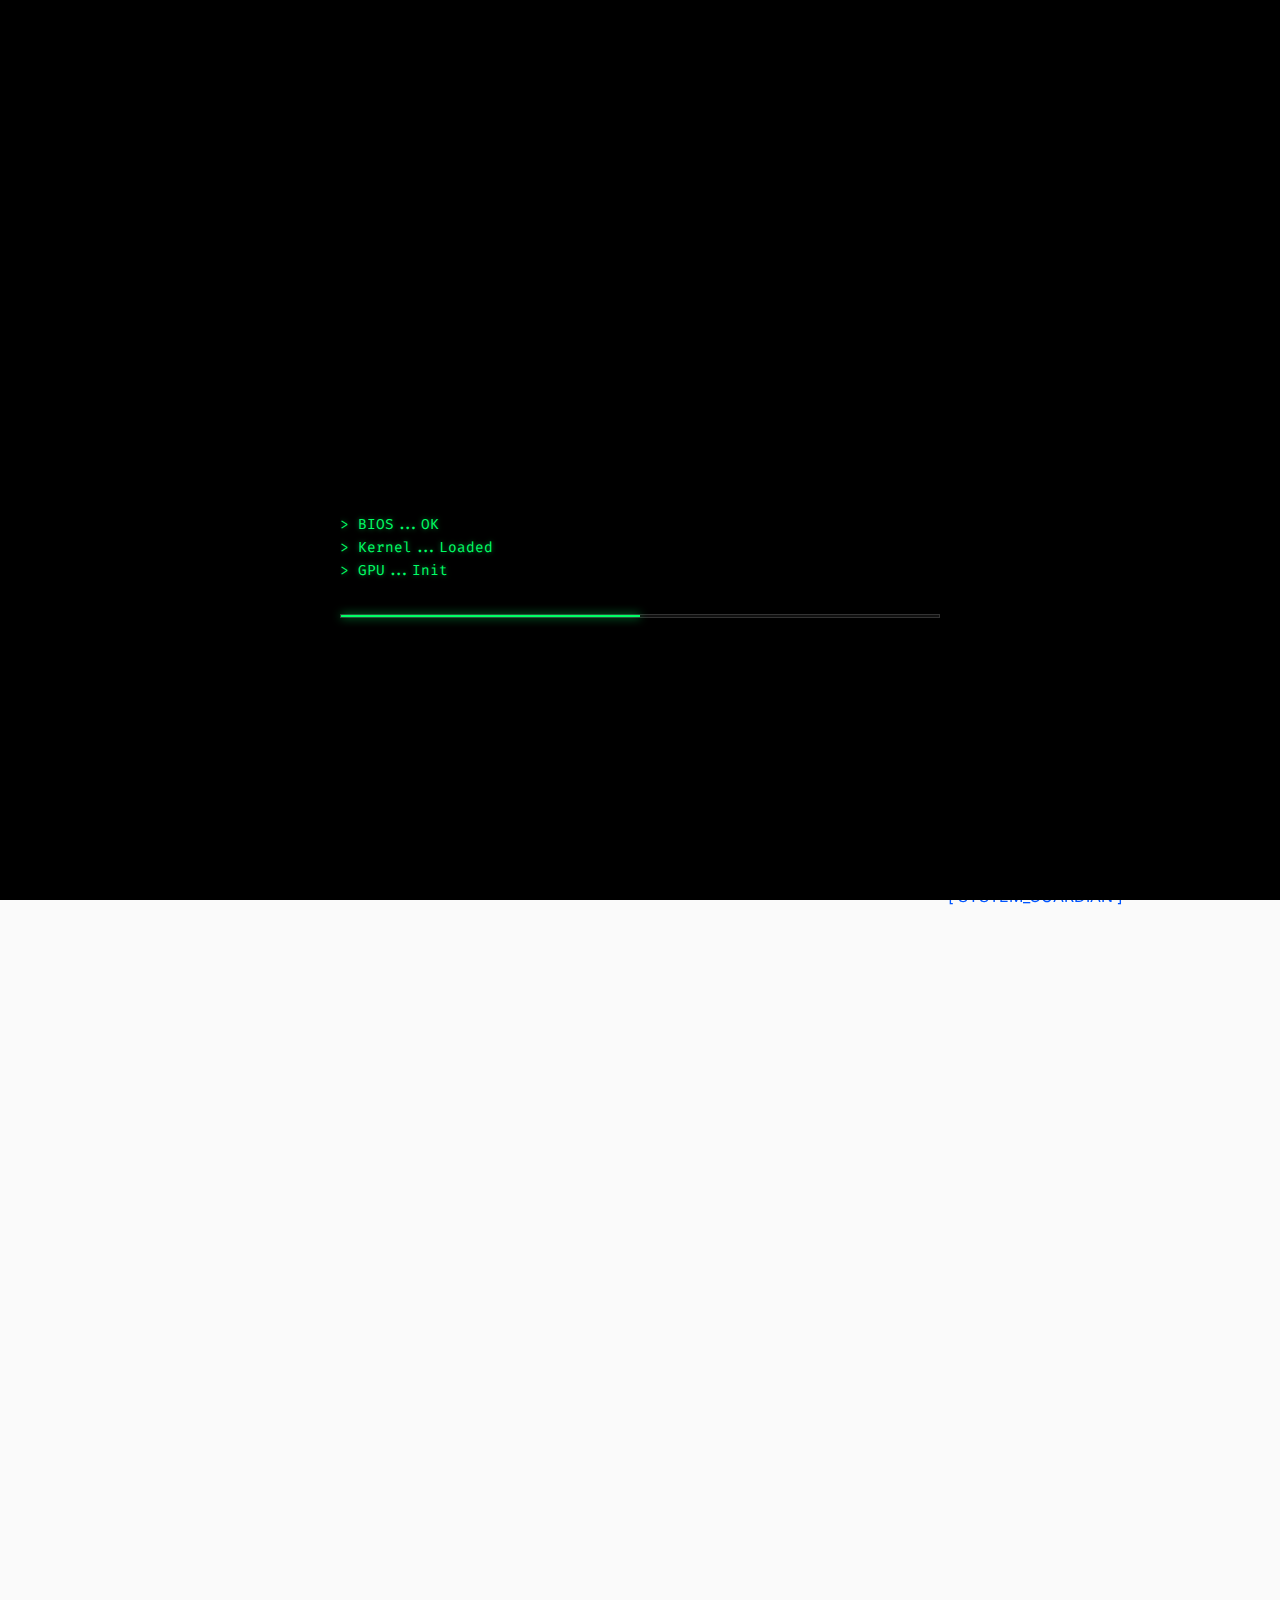
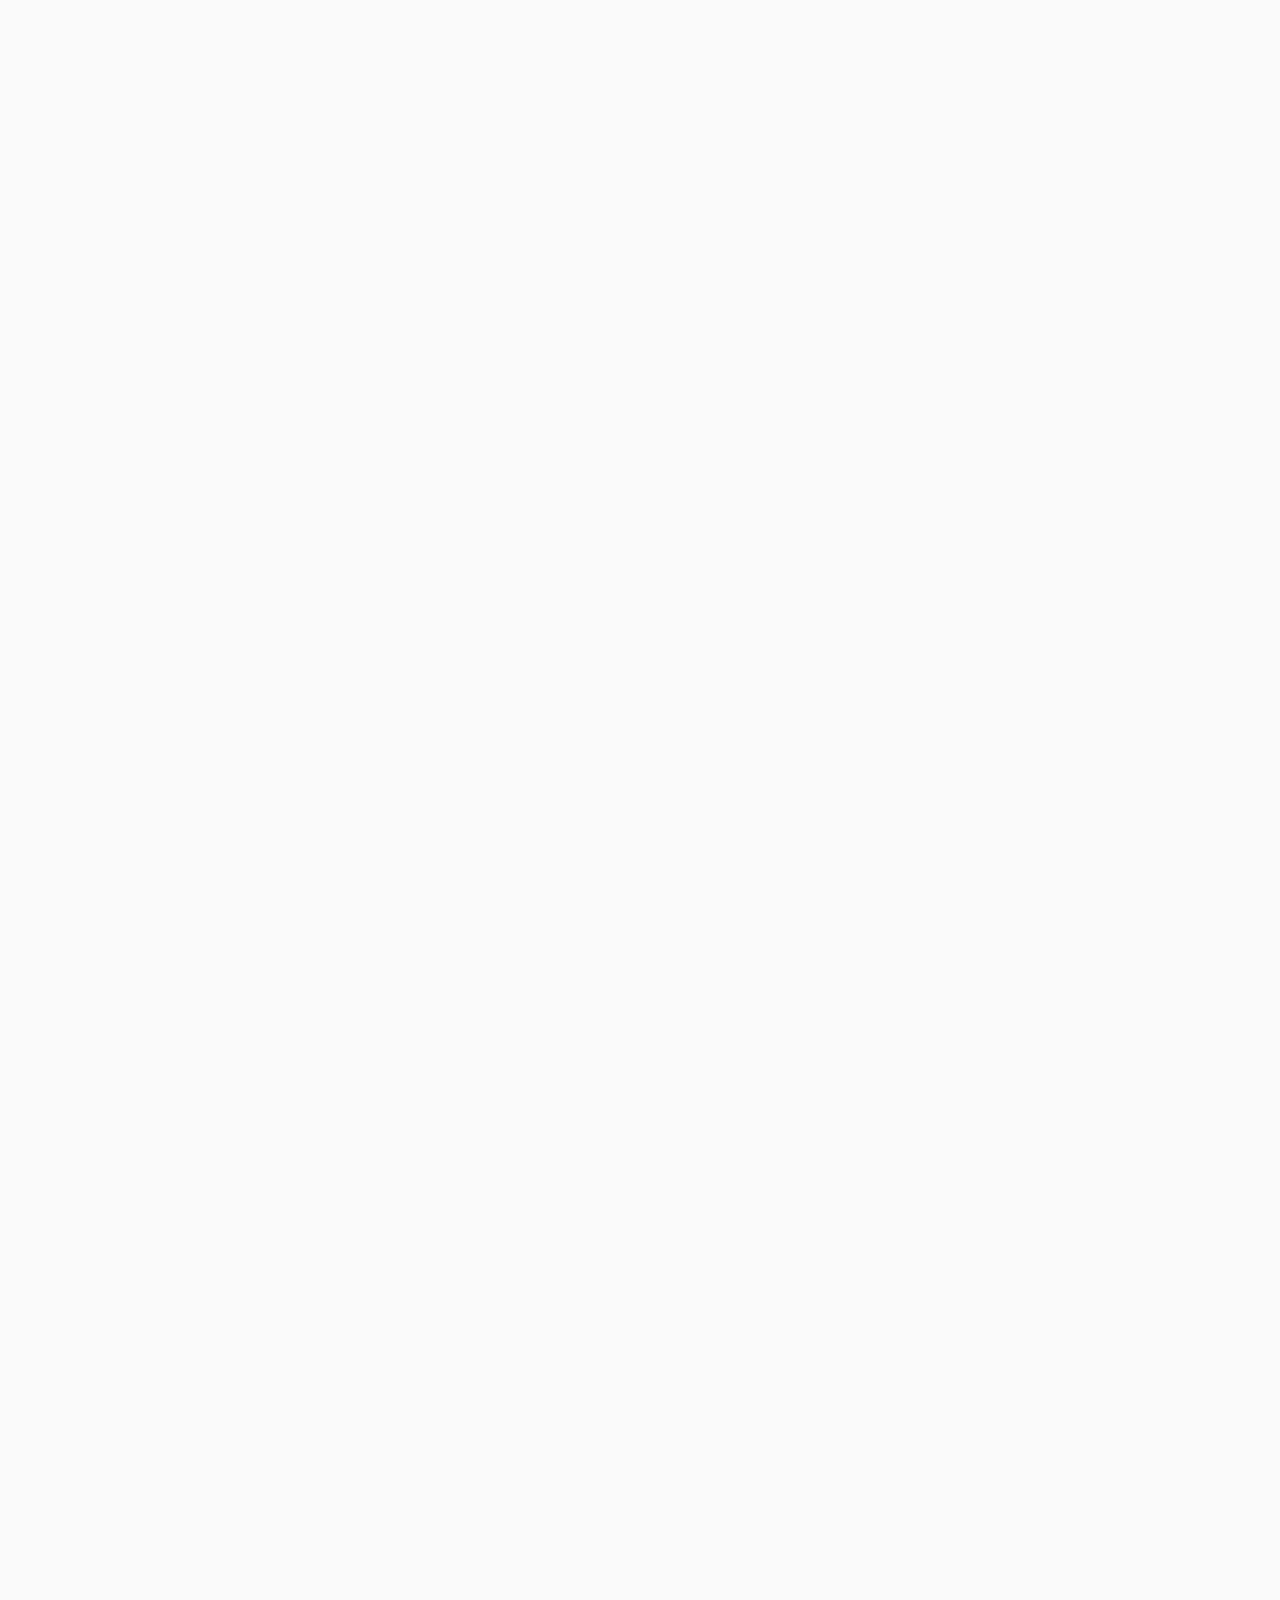
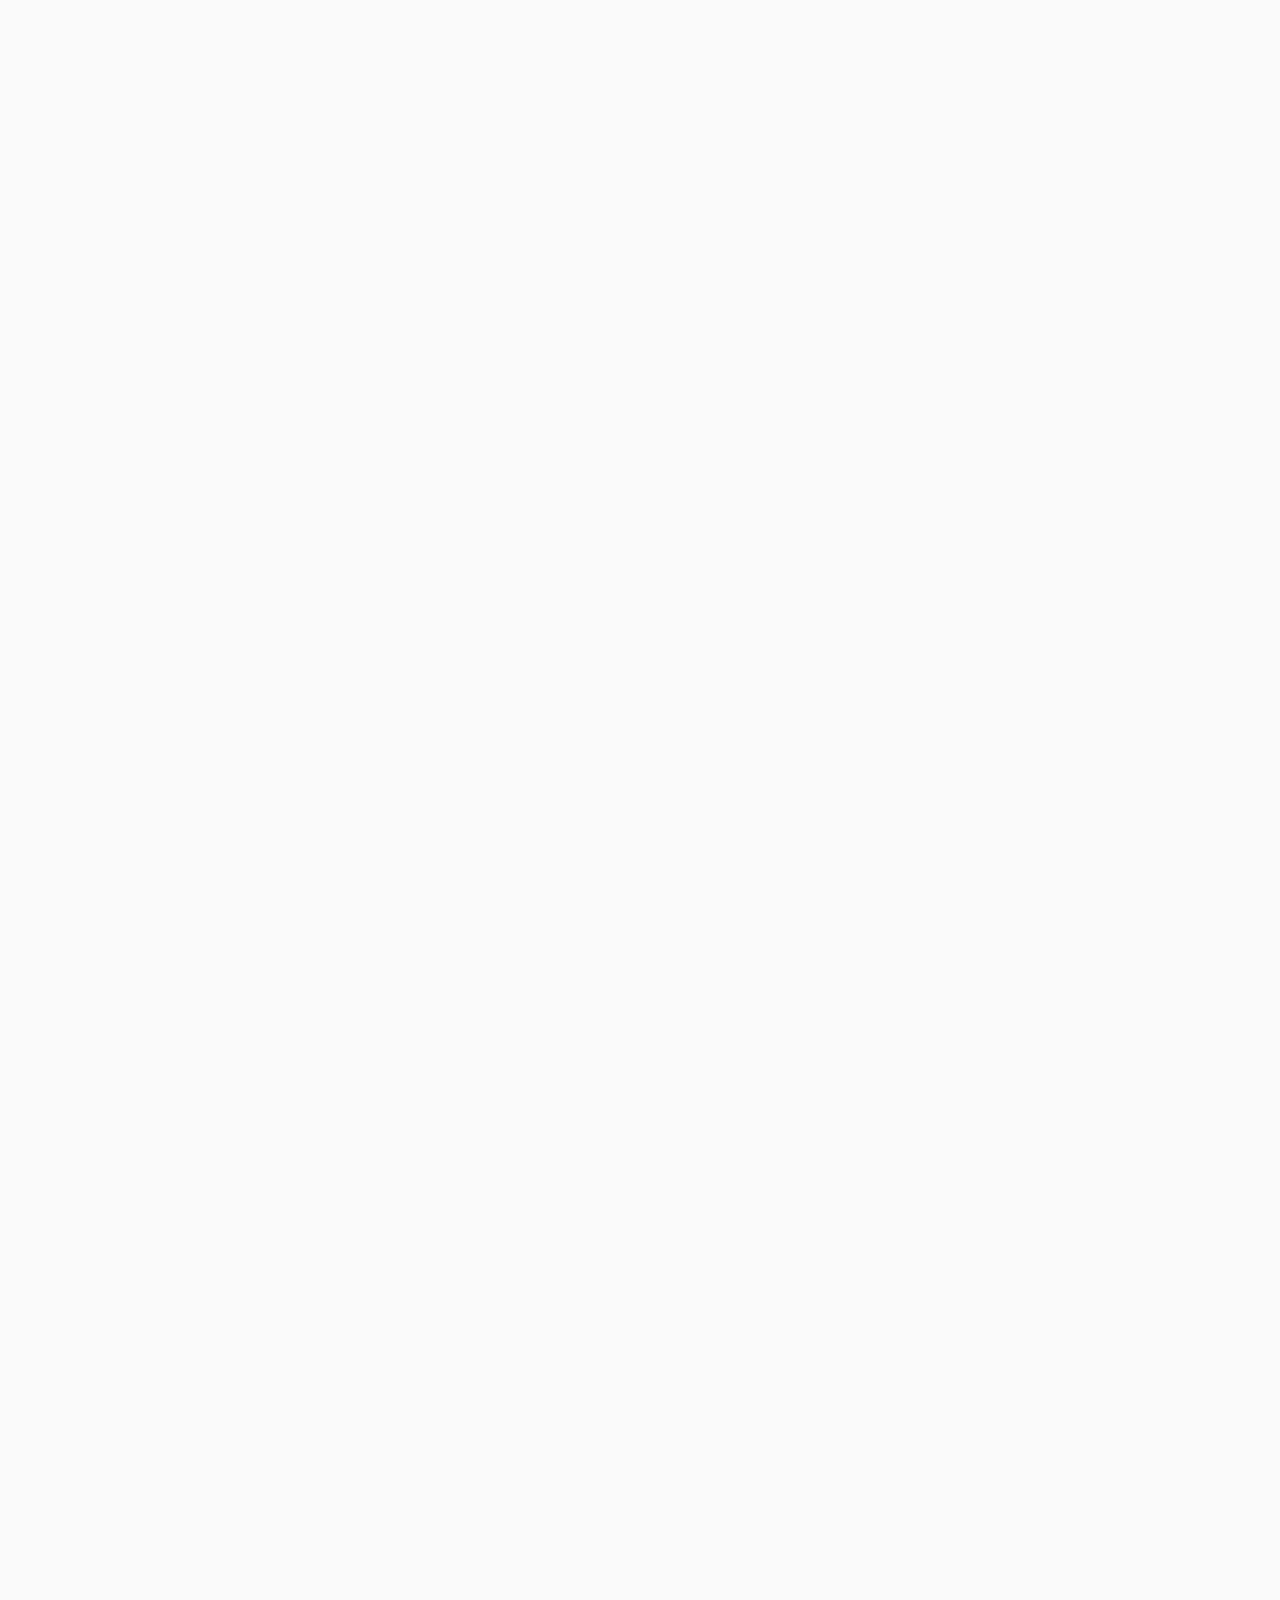
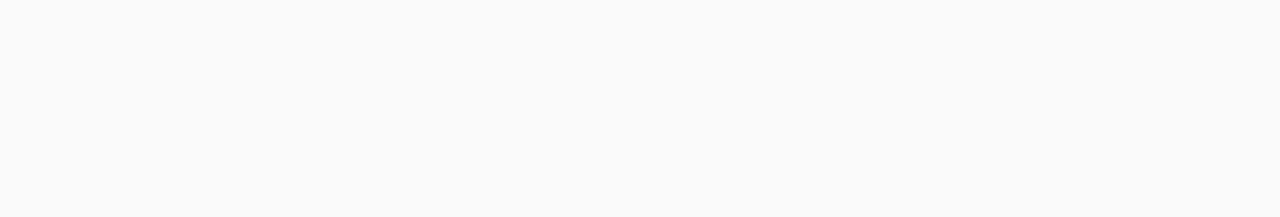
<file: index.html>
<!DOCTYPE html>
<html lang="en">
<head>
    <meta charset="UTF-8">
    <meta name="viewport" content="width=device-width, initial-scale=1.0">
    <meta name="description" content="Nithish M - AI & Data Science Student, Full Stack Developer, and App Developer. Portfolio showcasing Machine Learning, NLP, and Creative Coding projects.">
    <meta name="keywords" content="Nithish M, AI, Data Science, Machine Learning, NLP, Flutter, Unity, Full Stack Developer, Portfolio, Chennai">
    <meta name="author" content="Nithish M">
    <title>NITHISH M | AI & Data Science | Developer</title>
    <link rel="stylesheet" href="style.css">
    <link rel="preconnect" href="https://fonts.googleapis.com">
    <link rel="preconnect" href="https://fonts.gstatic.com" crossorigin>
    <link href="https://fonts.googleapis.com/css2?family=Fira+Code:wght@300;400;500;600;700&family=Inter:wght@300;400;500;600;700&display=swap" rel="stylesheet">
</head>
<body>
    <!-- Boot Loading Screen -->
    <div id="boot-screen">
        <div class="boot-container">
            <div id="boot-log"></div>
            <div class="boot-progress-bar">
                <div class="boot-progress"></div>
            </div>
        </div>
    </div>

    <!-- Navigation Bar -->
    <nav class="navbar" id="navbar">
        <div class="nav-brand">NM.</div>
        <ul class="nav-links">
            <li><a href="#home">Home</a></li>
            <li><a href="#about">About</a></li>
            <li><a href="#skills">Skills</a></li>
            <li><a href="#contact">Contact</a></li>
        </ul>
        <button id="theme-toggle" class="theme-btn" aria-label="Toggle Theme">
            🌓
        </button>
    </nav>

    <!-- UI Elements -->
    <div class="cursor-wrapper">
        <div class="cursor-blob"></div>
    </div>
    <canvas id="bg-canvas" data-speed="0.2"></canvas> <!-- Parallax Background -->

    <main class="container">
        <!-- Home Section -->
        <section id="home" class="terminal-section reveal-on-scroll" data-command="initialize profile --user Nithish_M">
            <div class="terminal-content">
                <div class="command-line">
                    <span class="prompt">></span>
                    <span class="command-text typed-command"></span>
                </div>
                
                <div class="home-layout">
                    <div class="t-content">
                        <h1 class="scramble-text">NITHISH <span class="highlight-text">M</span></h1>
                        <p class="subtitle animate-item delay-2">AI &#x2022; DATA SCIENCE &#x2022; FULL STACK</p>
                        
                        <div class="animate-item delay-3 info-box">
                            <p class="info-text">
                                <span class="info-label">Education:</span> B.Tech AI & DS @ Sri Sairam Eng. College<br>
                                <span class="info-label">Location:</span> Chennai, India<br>
                                <span class="info-label">Focus:</span> ML, NLP, Flutter, Unity
                            </p>
                        </div>

                        <div class="animate-item delay-4 scroll-prompt">
                            <p>[ SCROLL TO EXPLORE ]</p>
                        </div>
                    </div>

                    <!-- Voxel 3D Object Visual -->
                    <div class="globe-container animate-item delay-3">
                        <div class="voxel-container" id="voxel-model">
                            <!-- Voxels will be injected here by JS -->
                            <div class="voxel-loading">[ CONSTRUCTING_3D_MODEL ]</div>
                        </div>
                    </div>
                </div>
            </div>
        </section>

        <!-- About Section -->
        <section id="about" class="static-section reveal-on-scroll">
            <div class="terminal-header">
                <span class="prompt">></span>
                <span class="command-text">cat /sys/bio_data.txt</span>
            </div>
            
            <div class="content-frame section-wrapper">
                <div class="t-content">
                    <h2 class="scramble-text">Profile Overview</h2>
                    <div class="split-view reverse-mobile">
                        <div class="text-block animate-item">
                            <p>Passionate AI and Data Science student with experience in Machine Learning, NLP, Flutter, and Unity. Adept at rapid learning, problem-solving, and building efficient, real-world solutions.</p>
                            <br>
                            <p>Strong communicator and collaborative team player with a keen interest in software development and continuous innovation.</p>
                            
                            <div class="specs-box">
                                <h3>[ Academic_Stats ]</h3>
                                <ul>
                                    <li><span class="label">Degree:</span> B.Tech AI & Data Science</li>
                                    <li><span class="label">Institution:</span> Sri Sairam Engineering College</li>
                                    <li><span class="label">Batch:</span> 2023 - 2027</li>
                                    <li><span class="label">CGPA:</span> 7.93</li>
                                </ul>
                            </div>

                            <!-- Resume Button -->
                            <div class="resume-wrapper">
                                <a href="resume.pdf" target="_blank" class="cyber-btn">
                                    <span class="btn-content">[ DOWNLOAD_RESUME ]</span>
                                    <span class="btn-glitch"></span>
                                </a>
                            </div>
                        </div>
                        <div class="action-block animate-item">
                             <div class="specs-box">
                                <h3>[ Experience_Log ]</h3>
                                <ul class="experience-list">
                                    <li>
                                        <span class="highlight">Fluezen Technology (15 Days)</span><br>
                                        <span class="desc">Full Stack Intern | Smart OPD Queue System</span>
                                    </li>
                                    <li>
                                        <span class="highlight">CodSoft (30 Days)</span><br>
                                        <span class="desc">ML Intern | Data Analyst & Developer</span>
                                    </li>
                                </ul>
                             </div>
                             
                             <div class="cert-box">
                                 <h3 class="cert-title">[ Certifications ]</h3>
                                 <div class="tags-container">
                                     <span class="tag">IBM 1M1B</span>
                                     <span class="tag">Cisco AI</span>
                                     <span class="tag">NPTEL ML</span>
                                 </div>
                             </div>
                        </div>
                    </div>
                </div>
            </div>
        </section>

        <!-- Skills & Projects Section -->
        <section id="skills" class="static-section reveal-on-scroll">
            <div class="terminal-header">
                <span class="prompt">></span>
                <span class="command-text">view --projects --skills</span>
            </div>

            <div class="content-frame section-wrapper">
                <div class="t-content">
                    <h2 class="scramble-text">Technical Arsenal</h2>
                    
                    <!-- Skills Table -->
                    <div class="process-table animate-item">
                        <div class="table-header">
                            <span>CATEGORY</span><span>STACK</span><span>PROFICIENCY</span>
                        </div>
                        <div class="table-row">
                            <span class="cat-label">Primary Lang</span><span class="stack-val">Python, Java, C++</span><span class="status-run">High</span>
                        </div>
                        <div class="table-row">
                            <span class="cat-label">Development</span><span class="stack-val">HTML, CSS, JS, Flutter, Kotlin</span><span class="status-run">High</span>
                        </div>
                        <div class="table-row">
                            <span class="cat-label">AI / ML</span><span class="stack-val">TensorFlow, OpenCV, NLP</span><span class="status-adv">Advanced</span>
                        </div>
                        <div class="table-row">
                            <span class="cat-label">Tools</span><span class="stack-val">Git, Blender, MySQL</span><span class="status-sleep">Standard</span>
                        </div>
                    </div>

                    <h2 class="scramble-text mobile-margin">Project Modules</h2>
                    <div class="grid-container">
                        <article class="card animate-item">
                            <div class="card-content">
                                <h3>SanctuAI</h3>
                                <div style="font-size: 0.75rem; color: var(--highlight-color); margin-bottom: 1rem; font-family: var(--font-heading);">Python | NLP | TensorFlow | Flask</div>
                                <p>AI tool that redacts sensitive mental health data while fully preserving context. Features integrated sentiment analysis and real-time text processing.</p>
                            </div>
                            <span class="status-tag">[ TEAM LEAD ]</span>
                        </article>
                        
                        <article class="card animate-item">
                            <div class="card-content">
                                <h3>AI Buyer Agent</h3>
                                <div style="font-size: 0.75rem; color: var(--highlight-color); margin-bottom: 1rem; font-family: var(--font-heading);">Python | NLP | Conversational AI</div>
                                <p>Dynamic autonomous agent designed to negotiate prices with sellers in e-commerce, optimizing deals while strictly maintaining human-like interactions.</p>
                            </div>
                            <span class="status-tag">[ DEVELOPER ]</span>
                        </article>

                        <article class="card animate-item">
                            <div class="card-content">
                                <h3>N-Lab</h3>
                                <div style="font-size: 0.75rem; color: var(--highlight-color); margin-bottom: 1rem; font-family: var(--font-heading);">Kotlin | XML | Coroutines | RxFFmpeg</div>
                                <p>Native Android engine for high-performance processing of PDFs, Office documents, and media editing leveraging iText7 and Apache POI.</p>
                            </div>
                            <span class="status-tag">[ APP DEVELOPER ]</span>
                        </article>

                        <article class="card animate-item">
                            <div class="card-content">
                                <h3>Job-Trekker</h3>
                                <div style="font-size: 0.75rem; color: var(--highlight-color); margin-bottom: 1rem; font-family: var(--font-heading);">Flutter | Dart | Firebase | Riverpod</div>
                                <p>Cross-platform job-tracking application deployed with scalable Clean Architecture, Hive storage operations, and automated Gmail API integration.</p>
                            </div>
                            <span class="status-tag">[ APP DEVELOPER ]</span>
                        </article>
                    </div>
                </div>
            </div>
        </section>

        <!-- Contact Section -->
        <section id="contact" class="static-section reveal-on-scroll">
            <div class="terminal-header">
                <span class="prompt">></span>
                <span class="command-text">./connect_nithish.sh</span>
            </div>

            <div class="content-frame section-wrapper">
                <div class="t-content contact-inner">
                    <div class="contact-header">
                        <h2 class="scramble-text">Establish Uplink</h2>
                        <p class="animate-item loc-text">Chennai, India | +91 7904985237</p>
                    </div>
                    
                    <form id="contact-form" class="animate-item" onsubmit="event.preventDefault(); sendMessage();">
                        <div class="input-wrap">
                            <label for="email">SENDER_ID (Email):</label>
                            <input type="email" id="email" placeholder="yourname@gmail.com" required>
                        </div>
                        <div class="input-wrap">
                            <label for="message">TRANSMISSION_DATA:</label>
                            <textarea id="message" rows="4" placeholder="Initiate conversation protocol..." required></textarea>
                        </div>
                        <button type="submit" class="send-btn">[ EXECUTE SEND ]</button>
                    </form>

                    <div class="footer-info animate-item">
                        <p class="uptime">SESSION UPTIME: <span id="uptime-counter">00:00:00</span></p>
                        <div class="social-links-minimal">
                            <a href="https://linkedin.com/in/M-NITHISH" target="_blank">LinkedIn</a>
                            <span class="divider">|</span>
                            <a href="mailto:nithish1436m@gmail.com">Email</a>
                            <span class="divider">|</span>
                            <a href="#">GitHub</a>
                        </div>
                        <p class="arch-tag">SYSTEM ARCHITECT: NITHISH M</p>
                    </div>
                </div>
            </div>
        </section>
    </main>
    <script src="script.js"></script>
</body>
</html>
</file>
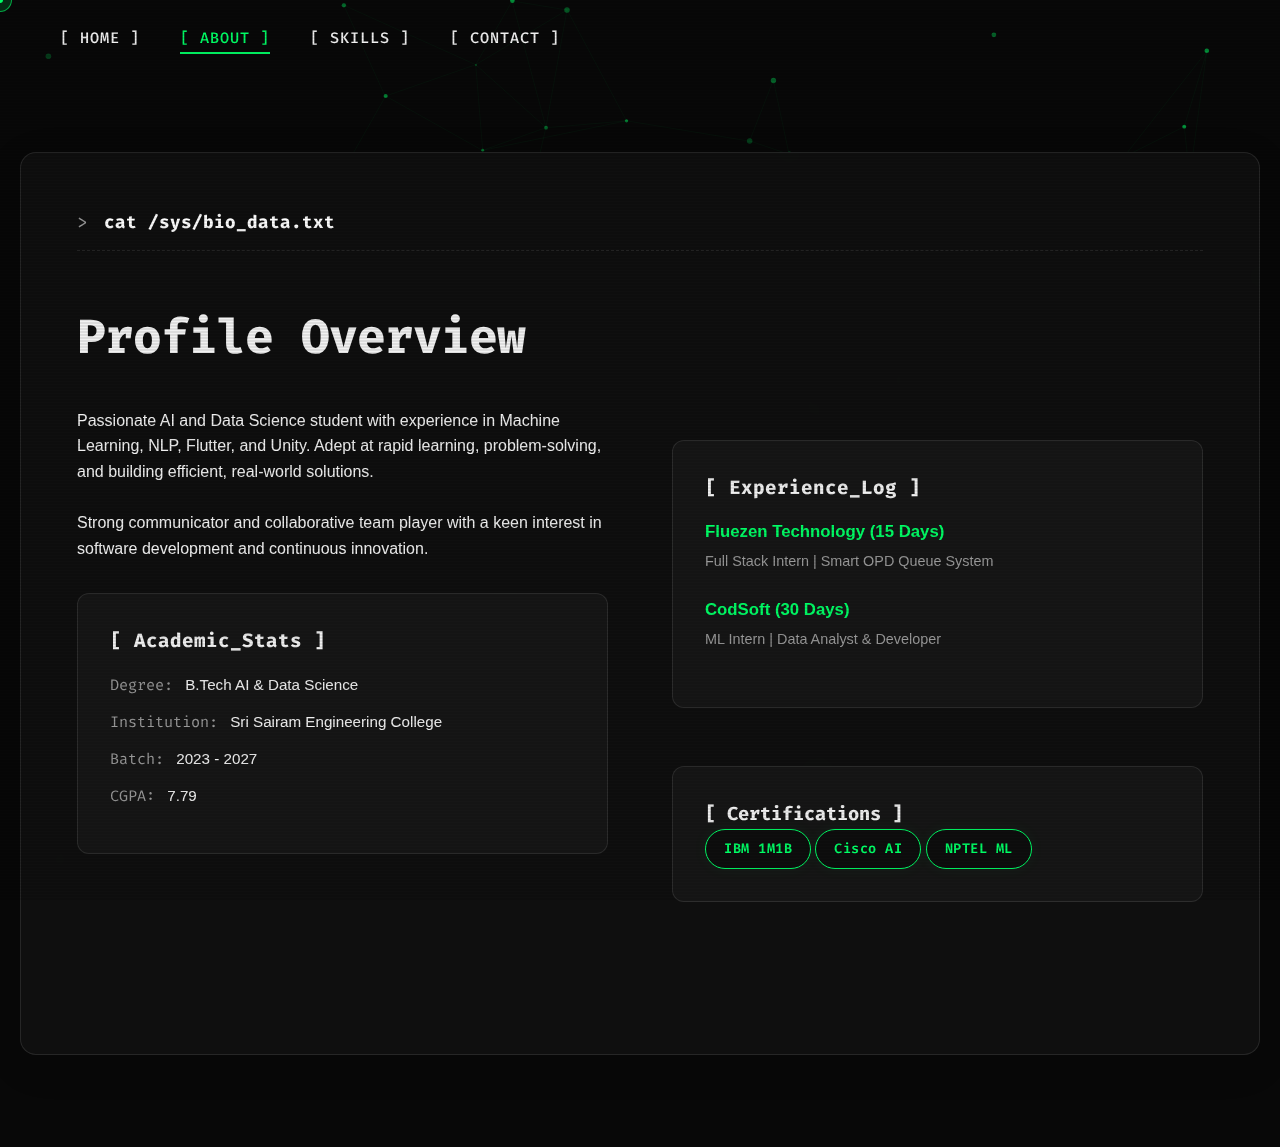
<file: about.html>
<!DOCTYPE html>
<html lang="en">
<head>
    <meta charset="UTF-8">
    <meta name="viewport" content="width=device-width, initial-scale=1.0">
    <title>NITHISH M | About</title>
    <link rel="stylesheet" href="style.css">
    <link rel="preconnect" href="https://fonts.googleapis.com">
    <link rel="preconnect" href="https://fonts.gstatic.com" crossorigin>
    <link href="https://fonts.googleapis.com/css2?family=Fira+Code:wght@300;400;500;600;700&display=swap" rel="stylesheet">
</head>
<body class="page-about">
    <!-- Navigation Bar -->
    <nav class="navbar">
        <ul class="nav-links">
            <li><a href="index.html">[ HOME ]</a></li>
            <li><a href="about.html" class="active">[ ABOUT ]</a></li>
            <li><a href="skills.html">[ SKILLS ]</a></li>
            <li><a href="contact.html">[ CONTACT ]</a></li>
        </ul>
    </nav>

    <!-- UI Elements -->
    <div class="cursor-wrapper">
        <div class="cursor-blob"></div>
    </div>
    <canvas id="bg-canvas" data-speed="0"></canvas> 

    <main class="container">
        <div class="content-frame">
            <section id="about" class="static-section">
                <div class="terminal-header">
                    <span class="prompt">></span>
                    <span class="command-text">cat /sys/bio_data.txt</span>
                </div>
                
                <div class="t-content">
                    <h2 class="scramble-text">Profile Overview</h2>
                    <div class="split-view reverse-mobile">
                        <div class="text-block">
                            <p>Passionate AI and Data Science student with experience in Machine Learning, NLP, Flutter, and Unity. Adept at rapid learning, problem-solving, and building efficient, real-world solutions.</p>
                            <br>
                            <p>Strong communicator and collaborative team player with a keen interest in software development and continuous innovation.</p>
                            
                            <div class="specs-box">
                                <h3>[ Academic_Stats ]</h3>
                                <ul>
                                    <li><span class="label">Degree:</span> B.Tech AI & Data Science</li>
                                    <li><span class="label">Institution:</span> Sri Sairam Engineering College</li>
                                    <li><span class="label">Batch:</span> 2023 - 2027</li>
                                    <li><span class="label">CGPA:</span> 7.79</li>
                                </ul>
                            </div>
                        </div>
                        <div class="action-block">
                             <div class="specs-box">
                                <h3>[ Experience_Log ]</h3>
                                <ul class="experience-list">
                                    <li>
                                        <span class="highlight">Fluezen Technology (15 Days)</span><br>
                                        <span class="desc">Full Stack Intern | Smart OPD Queue System</span>
                                    </li>
                                    <li>
                                        <span class="highlight">CodSoft (30 Days)</span><br>
                                        <span class="desc">ML Intern | Data Analyst & Developer</span>
                                    </li>
                                </ul>
                             </div>
                             <br>
                             <div class="cert-box">
                                 <h3>[ Certifications ]</h3>
                                 <span class="tag">IBM 1M1B</span>
                                 <span class="tag">Cisco AI</span>
                                 <span class="tag">NPTEL ML</span>
                             </div>
                        </div>
                    </div>
                </div>
            </section>
        </div>
    </main>

    <script src="script.js"></script>
</body>
</html>
</file>
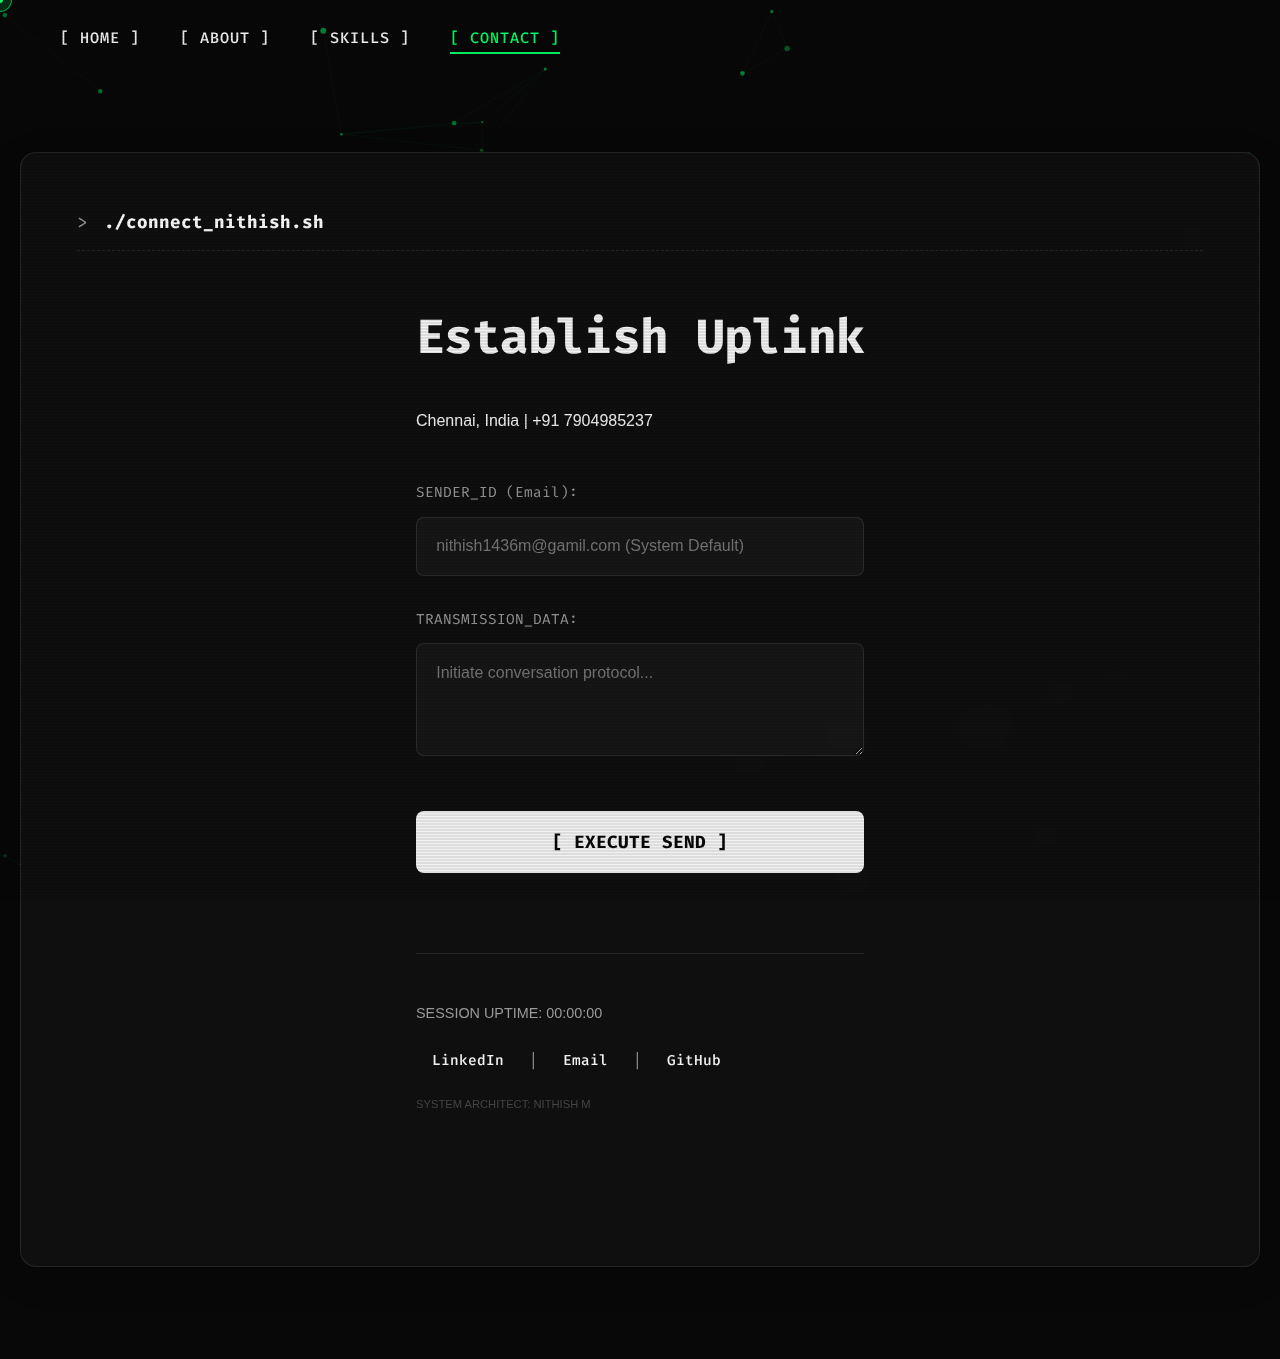
<file: contact.html>
<!DOCTYPE html>
<html lang="en">
<head>
    <meta charset="UTF-8">
    <meta name="viewport" content="width=device-width, initial-scale=1.0">
    <title>NITHISH M | Contact</title>
    <link rel="stylesheet" href="style.css">
    <link rel="preconnect" href="https://fonts.googleapis.com">
    <link rel="preconnect" href="https://fonts.gstatic.com" crossorigin>
    <link href="https://fonts.googleapis.com/css2?family=Fira+Code:wght@300;400;500;600;700&display=swap" rel="stylesheet">
</head>
<body class="page-contact">
    <!-- Navigation Bar -->
    <nav class="navbar">
        <ul class="nav-links">
            <li><a href="index.html">[ HOME ]</a></li>
            <li><a href="about.html">[ ABOUT ]</a></li>
            <li><a href="skills.html">[ SKILLS ]</a></li>
            <li><a href="contact.html" class="active">[ CONTACT ]</a></li>
        </ul>
    </nav>

    <!-- UI Elements -->
    <div class="cursor-wrapper">
        <div class="cursor-blob"></div>
    </div>
    <canvas id="bg-canvas" data-speed="0"></canvas>

    <main class="container">
        <div class="content-frame">
            <section id="contact" class="static-section">
                <div class="terminal-header">
                    <span class="prompt">></span>
                    <span class="command-text">./connect_nithish.sh</span>
                </div>
                
                <div class="t-content" style="max-width: 700px; margin: 0 auto;">
                    <div class="contact-header">
                        <h2 class="scramble-text">Establish Uplink</h2>
                        <p>Chennai, India | +91 7904985237</p>
                    </div>
                    
                    <form id="contact-form" onsubmit="event.preventDefault(); sendMessage();">
                        <div class="input-wrap">
                            <label for="email">SENDER_ID (Email):</label>
                            <input type="email" id="email" placeholder="nithish1436m@gamil.com (System Default)" required>
                        </div>
                        <div class="input-wrap">
                            <label for="message">TRANSMISSION_DATA:</label>
                            <textarea id="message" rows="4" placeholder="Initiate conversation protocol..." required></textarea>
                        </div>
                        <button type="submit" class="send-btn">[ EXECUTE SEND ]</button>
                    </form>

                    <div class="footer-info">
                        <p>SESSION UPTIME: <span id="uptime-counter">00:00:00</span></p>
                        <div class="social-links-minimal">
                            <a href="https://linkedin.com/in/M-NITHISH" target="_blank">LinkedIn</a> | 
                            <a href="mailto:nithish1436m@gamil.com">Email</a> | 
                            <a href="#">GitHub</a>
                        </div>
                        <p style="margin-top: 1rem; font-size: 0.7rem; color: #444;">SYSTEM ARCHITECT: NITHISH M</p>
                    </div>
                </div>
            </section>
        </div>
    </main>

    <script src="script.js"></script>
</body>
</html>
</file>
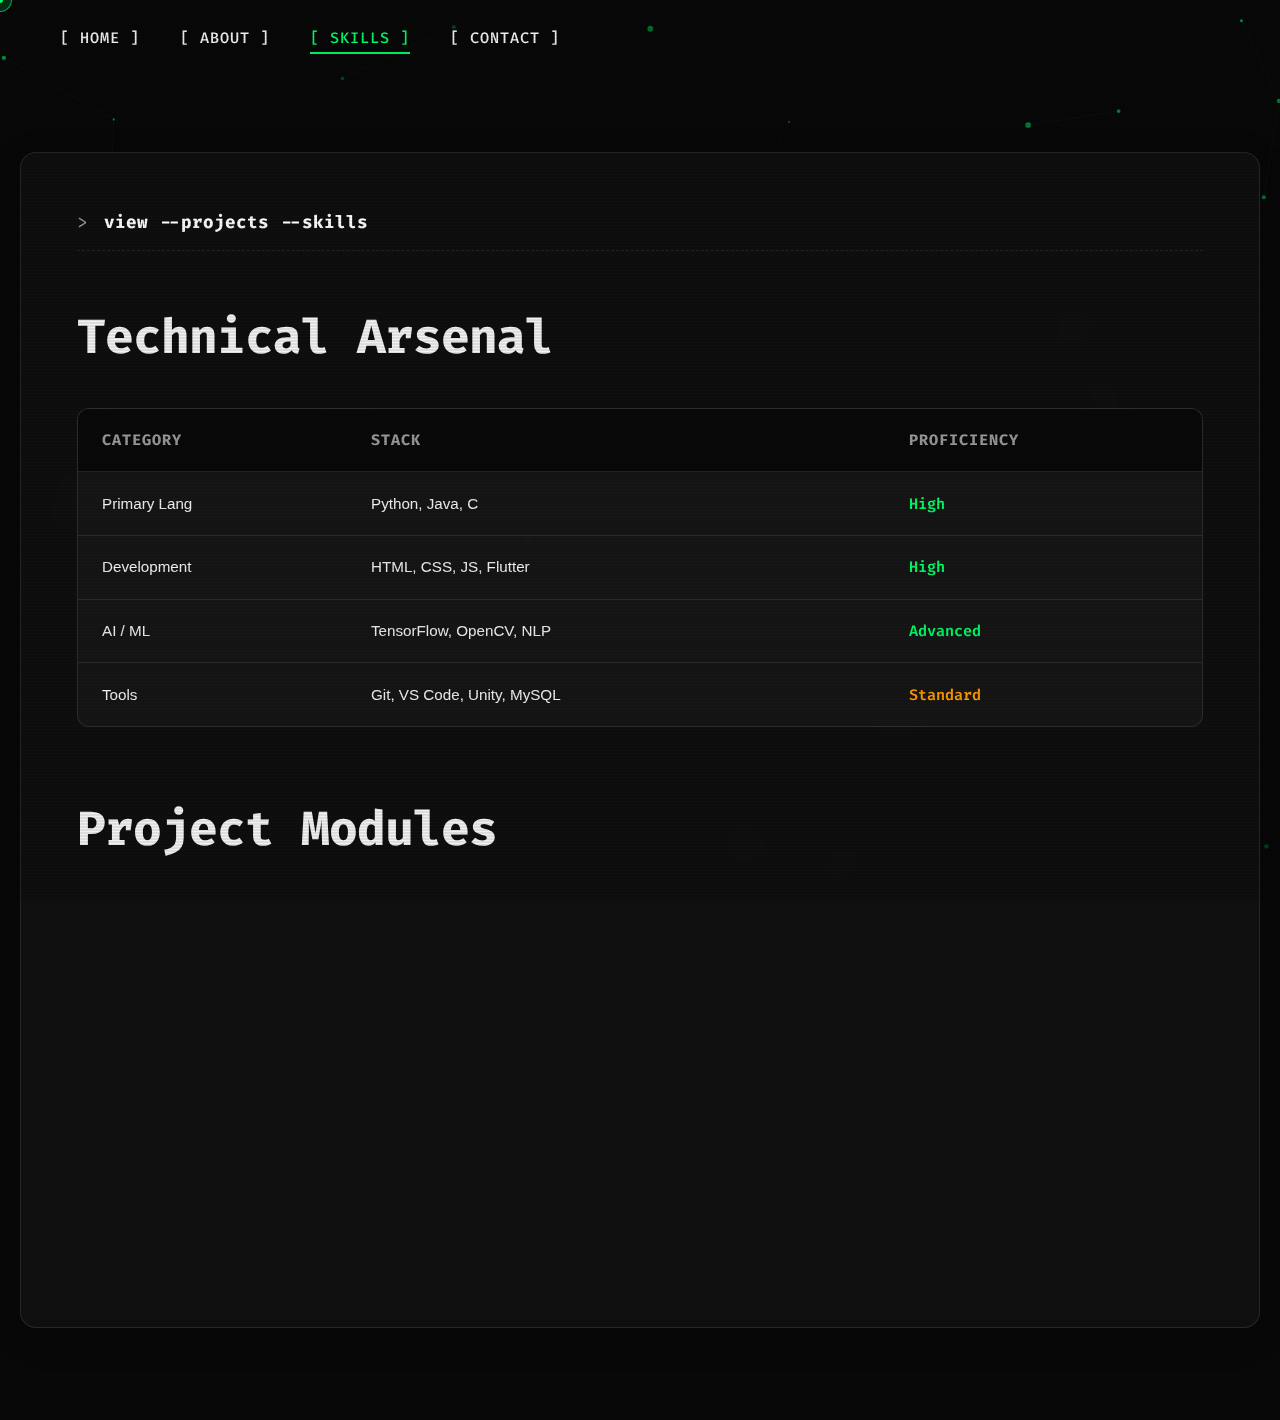
<file: skills.html>
<!DOCTYPE html>
<html lang="en">
<head>
    <meta charset="UTF-8">
    <meta name="viewport" content="width=device-width, initial-scale=1.0">
    <title>NITHISH M | Skills & Projects</title>
    <link rel="stylesheet" href="style.css">
    <link rel="preconnect" href="https://fonts.googleapis.com">
    <link rel="preconnect" href="https://fonts.gstatic.com" crossorigin>
    <link href="https://fonts.googleapis.com/css2?family=Fira+Code:wght@300;400;500;600;700&display=swap" rel="stylesheet">
</head>
<body class="page-skills">
    <!-- Navigation Bar -->
    <nav class="navbar">
        <ul class="nav-links">
            <li><a href="index.html">[ HOME ]</a></li>
            <li><a href="about.html">[ ABOUT ]</a></li>
            <li><a href="skills.html" class="active">[ SKILLS ]</a></li>
            <li><a href="contact.html">[ CONTACT ]</a></li>
        </ul>
    </nav>

    <!-- UI Elements -->
    <div class="cursor-wrapper">
        <div class="cursor-blob"></div>
    </div>
    <canvas id="bg-canvas" data-speed="0"></canvas>

    <main class="container">
        <div class="content-frame">
            <section id="skills" class="static-section">
                <div class="terminal-header">
                    <span class="prompt">></span>
                    <span class="command-text">view --projects --skills</span>
                </div>
                
                <div class="t-content">
                    <h2 class="scramble-text">Technical Arsenal</h2>
                    
                    <!-- Skills Table -->
                    <div class="process-table">
                        <div class="table-header">
                            <span>CATEGORY</span><span>STACK</span><span>PROFICIENCY</span>
                        </div>
                        <div class="table-row">
                            <span>Primary Lang</span><span>Python, Java, C</span><span class="status-run">High</span>
                        </div>
                        <div class="table-row">
                            <span>Development</span><span>HTML, CSS, JS, Flutter</span><span class="status-run">High</span>
                        </div>
                        <div class="table-row">
                            <span>AI / ML</span><span>TensorFlow, OpenCV, NLP</span><span class="status-run">Advanced</span>
                        </div>
                        <div class="table-row">
                            <span>Tools</span><span>Git, VS Code, Unity, MySQL</span><span class="status-sleep">Standard</span>
                        </div>
                    </div>

                    <h2 class="scramble-text mobile-margin">Project Modules</h2>
                    <div class="grid-container">
                        <article class="card">
                            <h3>SanctuAI</h3>
                            <p>Context-Aware Mental Health Text Redactor using NLP & Flask.</p>
                            <span class="status-tag">[ TEAM LEAD ]</span>
                        </article>
                        
                        <article class="card">
                            <h3>AI Buyer Agent</h3>
                            <p>Autonomous negotiation bot for e-commerce using Conversational AI.</p>
                            <span class="status-tag">[ DEVELOPER ]</span>
                        </article>

                        <article class="card">
                            <h3>Android App Dev</h3>
                            <p>Kotlin/XML based application development.</p>
                            <span class="status-tag">[ COMPLETED ]</span>
                        </article>
                    </div>
                </div>
            </section>
        </div>
    </main>

    <script src="script.js"></script>
</body>
</html>
</file>
<file: style.css>
:root {
    --bg-color: #080808;
    --bg-color-rgb: 8, 8, 8;
    --text-color: #f1f1f1;
    --dim-text: #999999;
    --accent-color: #ffffff;
    --highlight-color: #00ff66; /* Modern green */
    --highlight-color-rgb: 0, 255, 102;
    --glass-bg: rgba(20, 20, 20, 0.6);
    --glass-border: rgba(255, 255, 255, 0.1);
    --card-bg: rgba(255, 255, 255, 0.03);
    --card-hover: rgba(255, 255, 255, 0.08);
    --navbar-bg: rgba(8, 8, 8, 0.75);
    
    --font-heading: 'Fira Code', monospace;
    --font-body: 'Inter', sans-serif;
    --ease-sleek: cubic-bezier(0.16, 1, 0.3, 1);
}

[data-theme="light"] {
    --bg-color: #fafafa;
    --bg-color-rgb: 250, 250, 250;
    --text-color: #1a1a1a;
    --dim-text: #555555;
    --accent-color: #000000;
    --highlight-color: #0055ff; /* Professional blue for light theme */
    --highlight-color-rgb: 0, 85, 255;
    --glass-bg: rgba(255, 255, 255, 0.7);
    --glass-border: rgba(0, 0, 0, 0.1);
    --card-bg: rgba(0, 0, 0, 0.02);
    --card-hover: rgba(0, 0, 0, 0.06);
    --navbar-bg: rgba(250, 250, 250, 0.75);
}

* {
    margin: 0;
    padding: 0;
    box-sizing: border-box;
    cursor: none; /* Hide default cursor */
}

html, body {
    overflow-x: hidden;
    width: 100%;
    scroll-behavior: smooth;
}

body {
    background-color: var(--bg-color);
    color: var(--text-color);
    font-family: var(--font-body);
    line-height: 1.6;
    font-size: 16px;
    opacity: 0;
    transition: opacity 0.5s ease-in-out, background-color 0.4s var(--ease-sleek), color 0.4s var(--ease-sleek);
}

body.loaded {
    opacity: 1;
}

/* CRT Scanline Overlay */
body::after {
    content: " ";
    display: block;
    position: fixed;
    top: 0; left: 0; bottom: 0; right: 0;
    background: linear-gradient(rgba(18, 16, 16, 0) 50%, rgba(0, 0, 0, 0.1) 50%);
    z-index: 9998; 
    background-size: 100% 3px;
    pointer-events: none; 
    opacity: 0.8;
}

[data-theme="light"] body::after {
    opacity: 0.3; /* Less intense for light mode */
}

h1, h2, h3, .terminal-header, .prompt, .command-text, .tag, .status-tag, .cyber-btn, .table-header, .nav-links li a {
    font-family: var(--font-heading);
}

/* Boot Screen */
#boot-screen {
    position: fixed; top: 0; left: 0; width: 100vw; height: 100vh;
    background-color: #000;
    z-index: 10000;
    display: flex; justify-content: center; align-items: center;
    color: #00ff66;
    font-family: var(--font-heading);
}

.boot-container { width: 80%; max-width: 600px; }
#boot-log {
    height: 300px; overflow: hidden; margin-bottom: 2rem; font-size: 0.9rem;
    text-shadow: 0 0 5px rgba(0, 255, 102, 0.5);
    white-space: pre-wrap; display: flex; flex-direction: column; justify-content: flex-end;
}
.boot-progress-bar { width: 100%; height: 4px; background: #111; border: 1px solid #333; }
.boot-progress { width: 0%; height: 100%; background: #00ff66; box-shadow: 0 0 10px #00ff66; transition: width 0.4s ease-out; }

/* Navigation Bar */
.navbar {
    position: fixed;
    top: 0; left: 0; width: 100%;
    z-index: 9000;
    display: flex;
    justify-content: space-between;
    align-items: center;
    padding: 25px 60px;
    transition: all 0.4s var(--ease-sleek);
    background: transparent;
}

.navbar.scrolled {
    padding: 15px 60px;
    background: var(--navbar-bg);
    backdrop-filter: blur(16px);
    -webkit-backdrop-filter: blur(16px);
    border-bottom: 1px solid var(--glass-border);
    box-shadow: 0 4px 30px rgba(0, 0, 0, 0.1);
}

.nav-brand {
    font-size: 1.6rem; font-weight: 700; color: var(--text-color);
    letter-spacing: -1px; user-select: none;
    font-family: var(--font-heading);
}

.nav-links {
    list-style: none; display: flex; gap: 40px;
}

.nav-links li a {
    text-decoration: none; color: var(--text-color);
    font-weight: 500; font-size: 0.95rem;
    position: relative; transition: color 0.3s;
    text-transform: uppercase; letter-spacing: 1px;
}

.nav-links li a::after {
    content: ''; position: absolute; width: 0%; height: 2px;
    bottom: -6px; left: 0; background-color: var(--highlight-color);
    transition: width 0.3s ease;
}

.nav-links li a:hover::after, .nav-links li a.active::after { width: 100%; }
.nav-links li a:hover, .nav-links li a.active { color: var(--highlight-color); }

.theme-btn {
    background: none; border: none; font-size: 1.3rem; color: var(--text-color);
    transition: transform 0.3s;
}
.theme-btn:hover { transform: scale(1.1); color: var(--highlight-color); }

/* Magnetic Cursor */
.cursor-wrapper {
    position: fixed; top: 0; left: 0; pointer-events: none; z-index: 9999;
    will-change: transform;
}
.cursor-blob {
    width: 24px; height: 24px;
    background: rgba(var(--highlight-color-rgb), 0.15);
    border: 1px solid rgba(var(--highlight-color-rgb), 0.6);
    border-radius: 50%;
    position: absolute; top: 0; left: 0; 
    transform: translate(-50%, -50%);
    transition: width 0.3s, height 0.3s, background-color 0.3s;
    backdrop-filter: blur(2px);
    will-change: transform, width, height;
}
.cursor-wrapper::after {
    content: ''; position: absolute; width: 6px; height: 6px;
    background: var(--highlight-color); border-radius: 50%;
    top: 0; left: 0; transform: translate(-50%, -50%);
}
.cursor-blob.active {
    background: rgba(var(--highlight-color-rgb), 0.3);
    width: 60px; height: 60px;
}

/* Background Canvas */
#bg-canvas { position: fixed; top: 0; left: 0; width: 100%; height: 100vh; z-index: -1; opacity: 0.8; }

/* Layout Settings */
.container { 
    position: relative; z-index: 10;
    display: block; padding: 120px 20px 60px; width: 100%; margin: 0 auto;
}

.terminal-section, .static-section { 
    width: 100%; max-width: 1300px;
    display: flex; flex-direction: column; justify-content: center; margin: 0 auto 6rem auto;
}

.content-frame {
    background: var(--glass-bg);
    border: 1px solid var(--glass-border);
    padding: 3.5rem; width: 100%;
    box-shadow: 0 10px 40px rgba(0, 0, 0, 0.1);
    backdrop-filter: blur(16px); -webkit-backdrop-filter: blur(16px);
    border-radius: 16px;
    margin: 2rem auto; scroll-margin-top: 100px;
    transition: transform 0.3s ease, box-shadow 0.3s ease, border-color 0.3s ease;
}

.content-frame:hover {
    box-shadow: 0 15px 50px rgba(var(--highlight-color-rgb), 0.1);
    border-color: rgba(var(--highlight-color-rgb), 0.3);
}

/* Headers & Command Line */
.terminal-header, .command-line {
    font-size: 1.1rem; display: flex; align-items: center; 
    border-bottom: 1px dashed var(--glass-border); 
    padding-bottom: 0.8rem; margin-bottom: 2rem; color: var(--dim-text);
}
.prompt { color: var(--dim-text); margin-right: 1rem; }
.command-text { color: var(--accent-color); font-weight: bold; }
.highlight-text { color: var(--highlight-color); }

/* Typography */
h1 { font-size: clamp(3rem, 6vw, 5rem); line-height: 1.1; color: var(--text-color); letter-spacing: -2px; margin-bottom: 0.5rem; text-shadow: 0 0 20px rgba(var(--highlight-color-rgb), 0.2); }
h2 { font-size: clamp(2rem, 4vw, 3rem); color: var(--text-color); margin-top: 1rem; margin-bottom: 2rem; font-weight: 700; letter-spacing: -1px; }
.subtitle { font-size: 1.1rem; color: var(--dim-text); font-family: var(--font-heading); letter-spacing: 2px; }
.mobile-margin { margin-top: 2rem; }

/* Grid & Layouts */
.split-view { display: grid; grid-template-columns: 1fr 1fr; gap: 4rem; align-items: start; }

.specs-box, .cert-box { border: 1px solid var(--glass-border); padding: 2rem; margin-top: 2rem; background: var(--card-bg); border-radius: 12px; transition: all 0.4s var(--ease-sleek); }
.specs-box:hover, .cert-box:hover { transform: translateY(-5px); border-color: var(--highlight-color); box-shadow: 0 8px 30px rgba(var(--highlight-color-rgb), 0.1); }
.specs-box h3 { margin-bottom: 1rem; font-size: 1.2rem; }
.specs-box ul { list-style: none; }
.specs-box li { margin-bottom: 0.8rem; font-size: 0.95rem; }
.specs-box .label { color: var(--dim-text); margin-right: 0.5rem; font-family: var(--font-heading); }

.experience-list .highlight { color: var(--highlight-color); font-weight: bold; font-size: 1.05rem; }
.experience-list .desc { font-size: 0.9rem; color: var(--dim-text); display: block; margin-top: 4px; }
.experience-list li { margin-bottom: 1.5rem; }

/* Tags Property Formatted Perfectly */
.cert-box { margin-top: 2rem; }
.cert-title { margin-bottom: 1rem; font-size: 1.2rem; }
.tags-container { display: flex; flex-wrap: wrap; gap: 12px; }
.tag {
    display: inline-flex; align-items: center;
    padding: 8px 18px; background: rgba(var(--bg-color-rgb), 0.5);
    border: 1px solid var(--highlight-color); color: var(--highlight-color);
    font-size: 0.85rem; font-weight: 600; border-radius: 30px;
    letter-spacing: 0.5px; box-shadow: 0 0 15px rgba(var(--highlight-color-rgb), 0.05);
    transition: all 0.3s ease; cursor: none;
}
.tag:hover {
    background: var(--highlight-color); color: var(--bg-color);
    transform: translateY(-3px) scale(1.05);
    box-shadow: 0 5px 20px rgba(var(--highlight-color-rgb), 0.3);
}

/* Skills Table */
.process-table { width: 100%; border: 1px solid var(--glass-border); font-size: 0.95rem; margin-bottom: 4rem; border-radius: 12px; overflow: hidden; background: var(--card-bg); }
.table-header, .table-row { display: grid; grid-template-columns: 1fr 2fr 1fr; padding: 1.2rem 1.5rem; border-bottom: 1px solid var(--glass-border); align-items: center; transition: all 0.4s var(--ease-sleek); }
.table-header { font-weight: bold; background: rgba(var(--bg-color-rgb), 0.8); color: var(--dim-text); letter-spacing: 1px; }
.table-row:last-child { border-bottom: none; }
.table-row:hover { background: var(--card-hover); transform: translateX(8px); border-left: 2px solid var(--highlight-color); padding-left: 1.3rem; box-shadow: -5px 0 20px rgba(var(--highlight-color-rgb), 0.05); }
.status-run { color: #00ff66; font-family: var(--font-heading); font-weight: 600; } 
.status-sleep { color: #ff9900; font-family: var(--font-heading); font-weight: 600; }
.status-adv { color: #00eeff; font-family: var(--font-heading); font-weight: 600; }

/* Grid Cards */
.grid-container { display: grid; grid-template-columns: repeat(auto-fit, minmax(320px, 1fr)); gap: 2.5rem; width: 100%; padding-bottom: 2rem; }
.card {
    background: var(--card-bg); border: 1px solid var(--glass-border);
    padding: 2.5rem; transition: all 0.4s var(--ease-sleek);
    display: flex; flex-direction: column; justify-content: space-between;
    border-radius: 16px; position: relative; z-index: 5;
    backdrop-filter: blur(8px);
}
.card:hover {
    transform: translateY(-8px); background: var(--card-hover);
    border-color: var(--highlight-color);
    box-shadow: 0 10px 40px rgba(var(--highlight-color-rgb), 0.15);
}
.card h3 { font-size: 1.5rem; margin-bottom: 1rem; font-family: var(--font-heading); }
.card p { color: var(--dim-text); line-height: 1.5; margin-bottom: 1.5rem; }
.status-tag {
    font-size: 0.8rem; display: inline-block; color: var(--dim-text);
    letter-spacing: 1.5px; padding: 6px 12px; background: rgba(var(--bg-color-rgb), 0.6);
    border-radius: 6px; border: 1px solid var(--glass-border); align-self: flex-start;
}

/* Contact Form */
.contact-inner { max-width: 700px; margin: 0 auto; text-align: center; }
.contact-header { margin-bottom: 3rem; }
.input-wrap { margin-bottom: 2rem; text-align: left; }
.input-wrap label { display: block; font-size: 0.9rem; color: var(--dim-text); margin-bottom: 0.8rem; font-family: var(--font-heading); }
input, textarea {
    width: 100%; background: var(--card-bg); border: 1px solid var(--glass-border);
    color: var(--text-color); padding: 1.2rem; font-family: var(--font-body); font-size: 1rem;
    transition: all 0.3s ease; border-radius: 8px; resize: vertical;
}
input:focus, textarea:focus { outline: none; border-color: var(--highlight-color); background: var(--card-hover); box-shadow: 0 0 15px rgba(var(--highlight-color-rgb), 0.1); }
.send-btn {
    background: var(--text-color); color: var(--bg-color); border: none;
    padding: 1.2rem; font-size: 1.1rem; font-weight: bold; cursor: none;
    transition: all 0.3s cubic-bezier(0.16, 1, 0.3, 1);
    text-transform: uppercase; width: 100%; border-radius: 8px;
    font-family: var(--font-heading); margin-top: 1rem;
}
.send-btn:hover { transform: translateY(-3px); background-color: var(--highlight-color); color: var(--bg-color); box-shadow: 0 10px 20px rgba(var(--highlight-color-rgb), 0.3); }

/* Footer */
.footer-info { margin-top: 5rem; border-top: 1px solid var(--glass-border); padding-top: 3rem; color: var(--dim-text); font-size: 0.9rem; }
.social-links-minimal { margin: 1.5rem 0; font-family: var(--font-heading); }
.social-links-minimal a { color: var(--text-color); text-decoration: none; margin: 0 1rem; font-weight: 500; transition: color 0.3s; }
.social-links-minimal a:hover { color: var(--highlight-color); }
.divider { color: var(--glass-border); }
.arch-tag { font-size: 0.75rem; color: var(--dim-text); opacity: 0.6; }

/* Cyber Button */
.resume-wrapper { margin-top: 2.5rem; }
.cyber-btn {
    display: inline-block; position: relative; padding: 14px 30px;
    background: transparent; border: 1px solid var(--highlight-color);
    color: var(--highlight-color); font-weight: bold; text-decoration: none;
    overflow: hidden; transition: 0.3s; border-radius: 4px;
}
.cyber-btn:hover { background: var(--highlight-color); color: var(--bg-color); box-shadow: 0 0 25px rgba(var(--highlight-color-rgb), 0.4); }
.cyber-btn .btn-glitch {
    position: absolute; top: 0; left: -100%; width: 100%; height: 100%;
    background: linear-gradient(90deg, transparent, rgba(255,255,255,0.4), transparent);
    transform: skewX(-25deg); transition: 0.5s;
}
.cyber-btn:hover .btn-glitch { left: 100%; }

/* Scroll Reveal */
.reveal-on-scroll { opacity: 0; transform: translateY(40px); transition: opacity 0.8s ease-out, transform 0.8s ease-out; }
.reveal-on-scroll.is-visible { opacity: 1; transform: translateY(0); }

/* Home Section Layout */
#home.terminal-section { min-height: 95vh; margin-bottom: 2rem; padding-top: 5rem; }
.home-layout { display: flex; justify-content: space-between; align-items: center; width: 100%; gap: 4rem; }
.info-box { margin-top: 2.5rem; border-left: 2px solid var(--highlight-color); padding-left: 1.5rem; }
.info-text { font-size: 1rem; line-height: 1.8; color: var(--text-color); }
.info-label { color: var(--dim-text); display: inline-block; width: 90px; }
.scroll-prompt { margin-top: 5rem; font-size: 0.85rem; color: var(--dim-text); font-family: var(--font-heading); opacity: 0.6; animation: bob 2s infinite ease-in-out; }

@keyframes bob { 0%, 100% { transform: translateY(0); } 50% { transform: translateY(10px); } }

/* Voxel 3D Container */
.globe-container { width: 450px; height: 450px; position: relative; display: flex; justify-content: center; align-items: center; flex-shrink: 0; }
.voxel-container { width: 100%; height: 100%; position: relative; transform-style: preserve-3d; perspective: 1200px; }
.voxel-group {
    position: absolute; top: 50%; left: 50%; transform-style: preserve-3d;
    transform: translate(-50%, -50%) rotateX(-10deg) rotateY(15deg);
    animation: voxel-spin 15s linear infinite; width: 0; height: 0; will-change: transform;
}
@keyframes voxel-spin { 0% { transform: translate(-50%, -50%) rotateY(0deg) rotateX(-10deg); } 100% { transform: translate(-50%, -50%) rotateY(360deg) rotateX(-10deg); } }
.voxel { position: absolute; width: 30px; height: 30px; transform-style: preserve-3d; backface-visibility: visible; }
.voxel div { position: absolute; width: 100%; height: 100%; background: inherit; border: 1px solid rgba(0,0,0,0.5); box-sizing: border-box; }
.v-front { transform: translateZ(15px); }
.v-back { transform: translateZ(-15px) rotateY(180deg); }
.v-right { width: 30px; transform: rotateY(90deg) translateZ(15px); filter: brightness(0.7); }
.v-left { width: 30px; transform: rotateY(-90deg) translateZ(15px); filter: brightness(0.7); }
.v-top { height: 30px; transform: rotateX(90deg) translateZ(15px); filter: brightness(1.3); }
.v-bottom { height: 30px; transform: rotateX(-90deg) translateZ(15px); filter: brightness(0.5); }
.glow-eye div { background-color: #fff !important; box-shadow: 0 0 15px #fff; }
.voxel-loading { color: var(--highlight-color); font-family: var(--font-heading); text-align: center; top: 50%; width: 100%; position: absolute; animation: blink 1s infinite; }

/* Glitch Effect */
@keyframes glitch-skew { 0% { transform: skew(0deg); } 20% { transform: skew(-2deg); } 40% { transform: skew(2deg); } 60% { transform: skew(-1deg); } 80% { transform: skew(1deg); } 100% { transform: skew(0deg); } }
h1.scramble-text:hover { animation: glitch-skew 0.3s cubic-bezier(0.25, 0.46, 0.45, 0.94) both infinite; color: var(--highlight-color); }
@keyframes blink { 0%, 100% { opacity: 1; } 50% { opacity: 0.3; } }

/* Mobile Reponsive */
@media (max-width: 1024px) {
    .split-view { gap: 2.5rem; }
    .globe-container { width: 350px; height: 350px; }
}

@media (max-width: 900px) {
    .container { padding: 100px 15px 40px; box-sizing: border-box; }
    .split-view { grid-template-columns: 1fr; gap: 2rem; }
    .reverse-mobile { display: flex; flex-direction: column-reverse; }
    .home-layout { flex-direction: column; text-align: center; gap: 3rem; }
    .info-box { border-left: none; border-top: 2px solid var(--highlight-color); padding-left: 0; padding-top: 1.5rem; display: inline-block; text-align: left; }
    .scroll-prompt { margin-top: 3rem; }
    
    .navbar { padding: 15px 20px; }
    .navbar.scrolled { padding: 10px 20px; }
    .nav-links { gap: 15px; }
    .nav-links li a { font-size: 0.85rem; }
    .cursor-wrapper { display: none; }
    * { cursor: auto; }
    
    .content-frame { padding: 2rem 1.5rem; margin: 2rem auto; border-radius: 12px; }
    
    .process-table { display: block; border: none; background: transparent; }
    .table-header { display: none; }
    .table-row { display: flex; flex-direction: column; align-items: flex-start; gap: 0.5rem; padding: 1.5rem; border: 1px solid var(--glass-border); border-radius: 12px; margin-bottom: 1rem; background: var(--card-bg); }
    .table-row span { width: 100%; text-align: left; }
    .table-row span.cat-label::before { content: '[ CATEGORY ] '; color: var(--dim-text); font-size: 0.75rem; display: block; margin-bottom: 4px; font-family: var(--font-heading); }
    .table-row span.stack-val::before { content: '[ STACK ] '; color: var(--dim-text); font-size: 0.75rem; display: block; margin-bottom: 4px; font-family: var(--font-heading); }
    .table-row span[class^="status-"]::before { content: '[ PROFICIENCY ] '; color: var(--dim-text); font-size: 0.75rem; display: block; margin-bottom: 4px; font-family: var(--font-heading); }
    
    .terminal-header { font-size: 0.95rem; flex-wrap: wrap; gap: 0.5rem; }
}

@media (max-width: 500px) {
    .navbar { padding: 15px 15px; flex-wrap: wrap; justify-content: center; gap: 15px; }
    .navbar.scrolled { padding: 10px 15px; }
    .nav-links { width: 100%; justify-content: center; gap: 20px; }
    .theme-btn { position: absolute; right: 20px; top: 15px; }
    
    h1 { font-size: 2.2rem; }
    h2 { font-size: 1.8rem; }
    .container { padding: 120px 10px 30px; }
    .content-frame { padding: 1.5rem; }
    .globe-container { width: 300px; height: 300px; }
    .card { padding: 1.5rem; }
    .social-links-minimal a { margin: 0 0.5rem; font-size: 0.85rem; }
}
</file>
